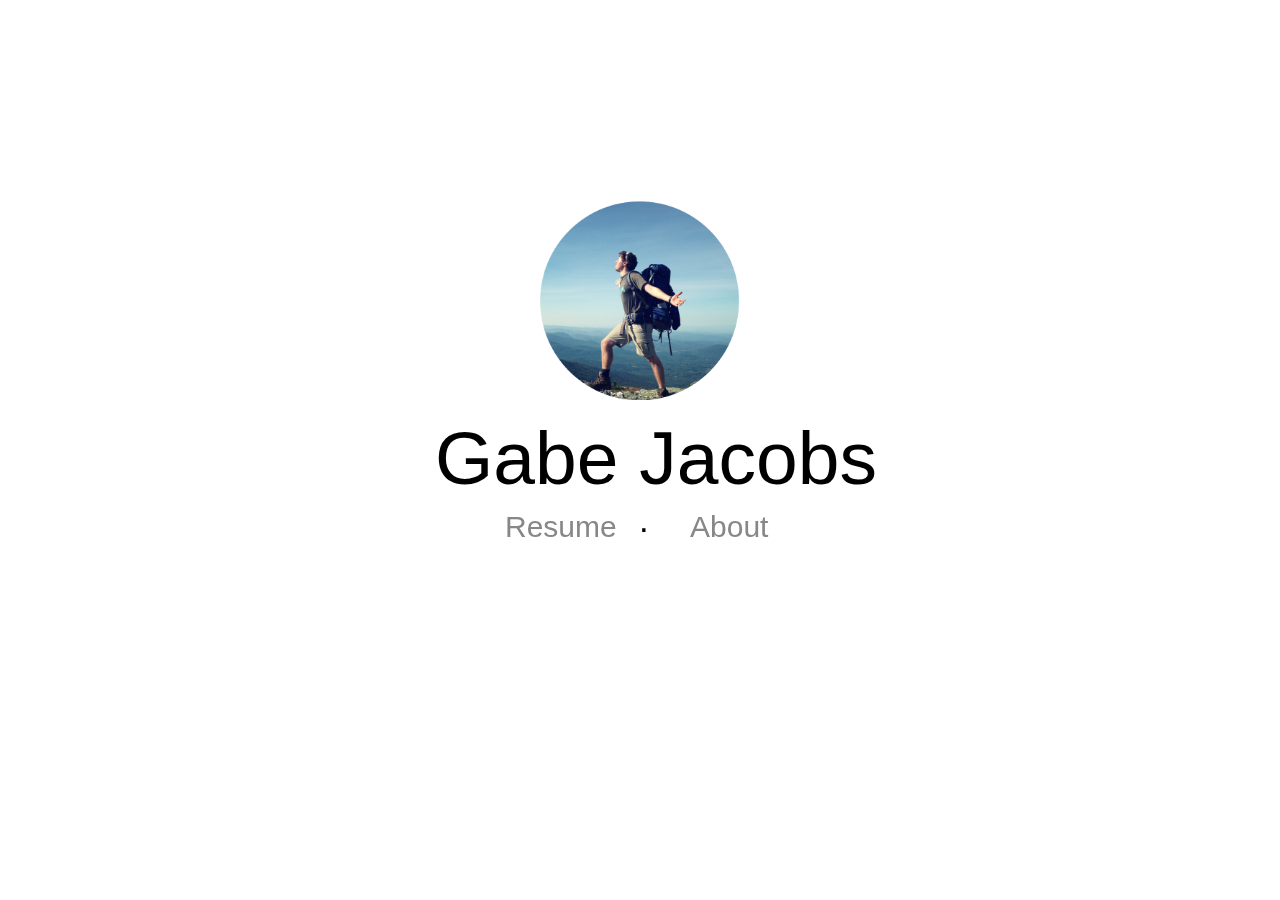
<file: index.html>
<!DOCTYPE html>
<html>

<head>
<meta charset='utf-8'>
    <title>Gabe Jacobs - iOS Developer</title>
    <meta content='width=device-width, initial-scale=1, minimum-scale=1.0, maximum-scale=1.0, minimal-ui' name='viewport'>
    <link href='favicon.ico' rel='shortcut icon'>
    <link href='/images/favicon.ico' rel='icon'>
     
<link rel="stylesheet" type="text/css" href="style.css">
</head>

<body>
<div id="biopic">
	<img src="Gabe@2x.png" alt="Bio Pic" style="width:200px;height:200px">
</div>

<h1 class="gabe">Gabe Jacobs</h1>

<a class="bio" href="/bio.html">About</a>
<a class="resume" href="/resume.html">Resume</a>
<h2 class="dot"> &middot; </h2>

</body>
</html>
</file>
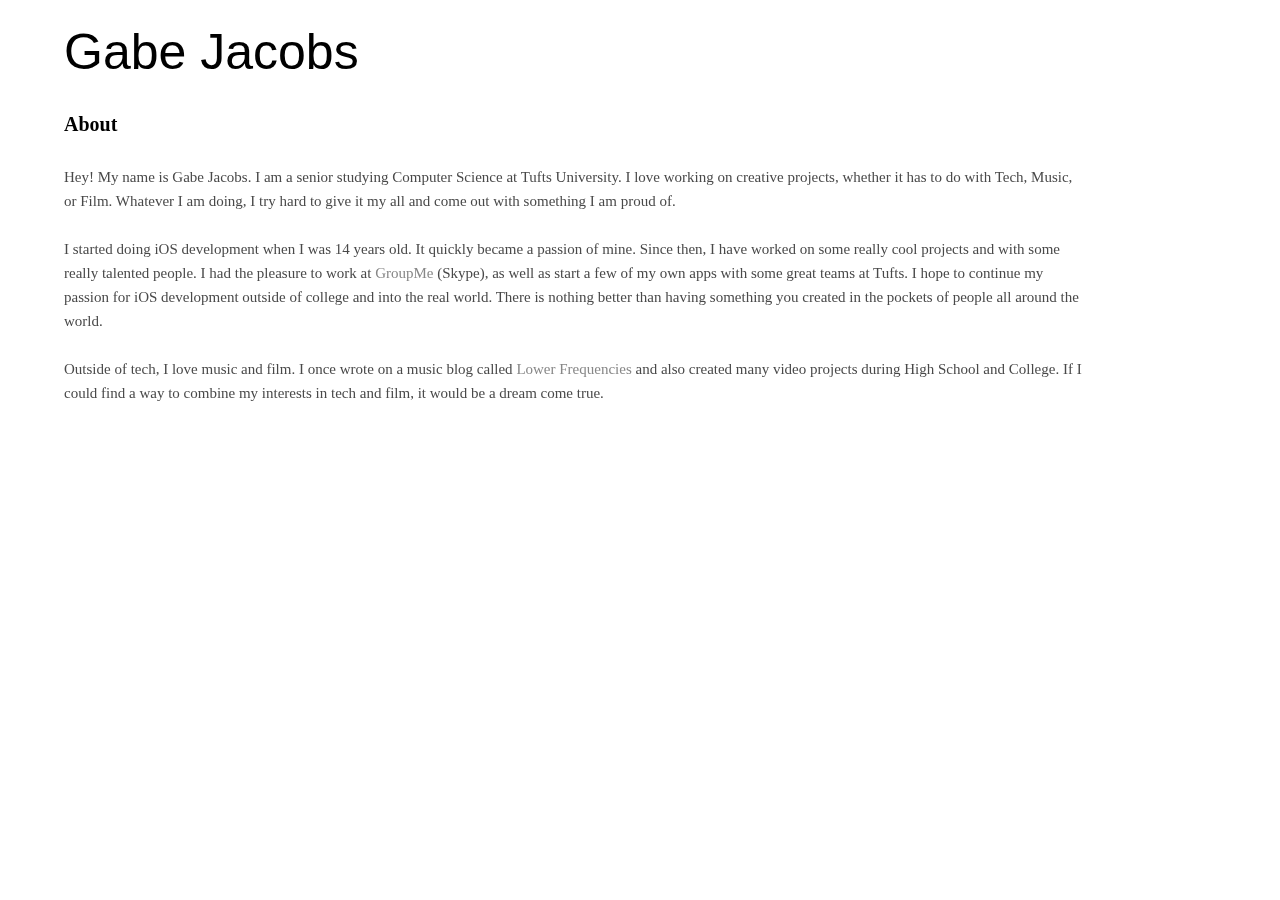
<file: bio.html>
<!DOCTYPE html>
<html>

<head>
<meta charset='utf-8'>
    <title>Gabe Jacobs - iOS Developer</title>
    <meta content='width=device-width, initial-scale=1, minimum-scale=1.0, maximum-scale=1.0, minimal-ui' name='viewport'>
    <link href='favicon.ico' rel='shortcut icon'>
    <link href='/images/favicon.ico' rel='icon'>
     
<link rel="stylesheet" type="text/css" href="bio.css">
</head>

<body>

<a href="/"><h1 class="gabe">Gabe Jacobs</h1></a>

<h1 class="title">About</h1>

<p class="entry">Hey! My name is Gabe Jacobs. I am a senior studying Computer Science at Tufts University. I love working on creative projects, whether it has to do with Tech, Music, or Film. Whatever I am doing, I try hard to give it my all and come out with something I am proud of.<br><br>I started doing iOS development when I was 14 years old. It quickly became a passion of mine. Since then, I have worked on some really cool projects and with some really  talented people. I had the pleasure to work at <a href="https://groupme.com/">GroupMe</a> (Skype), as well as start a few of my own apps with some great teams at Tufts. I hope to continue my passion for iOS development outside of college and into the real world. There is nothing better than having something you created in the pockets of people all around the world.<br><br>Outside of tech, I love music and film. I once wrote on a music blog called <a href="http://lowerfrequencies.com/">Lower Frequencies</a> and also created many video projects during High School and College. If I could find a way to combine my interests in tech and film, it would be a dream come true.</p>



</body>
</html>
</file>
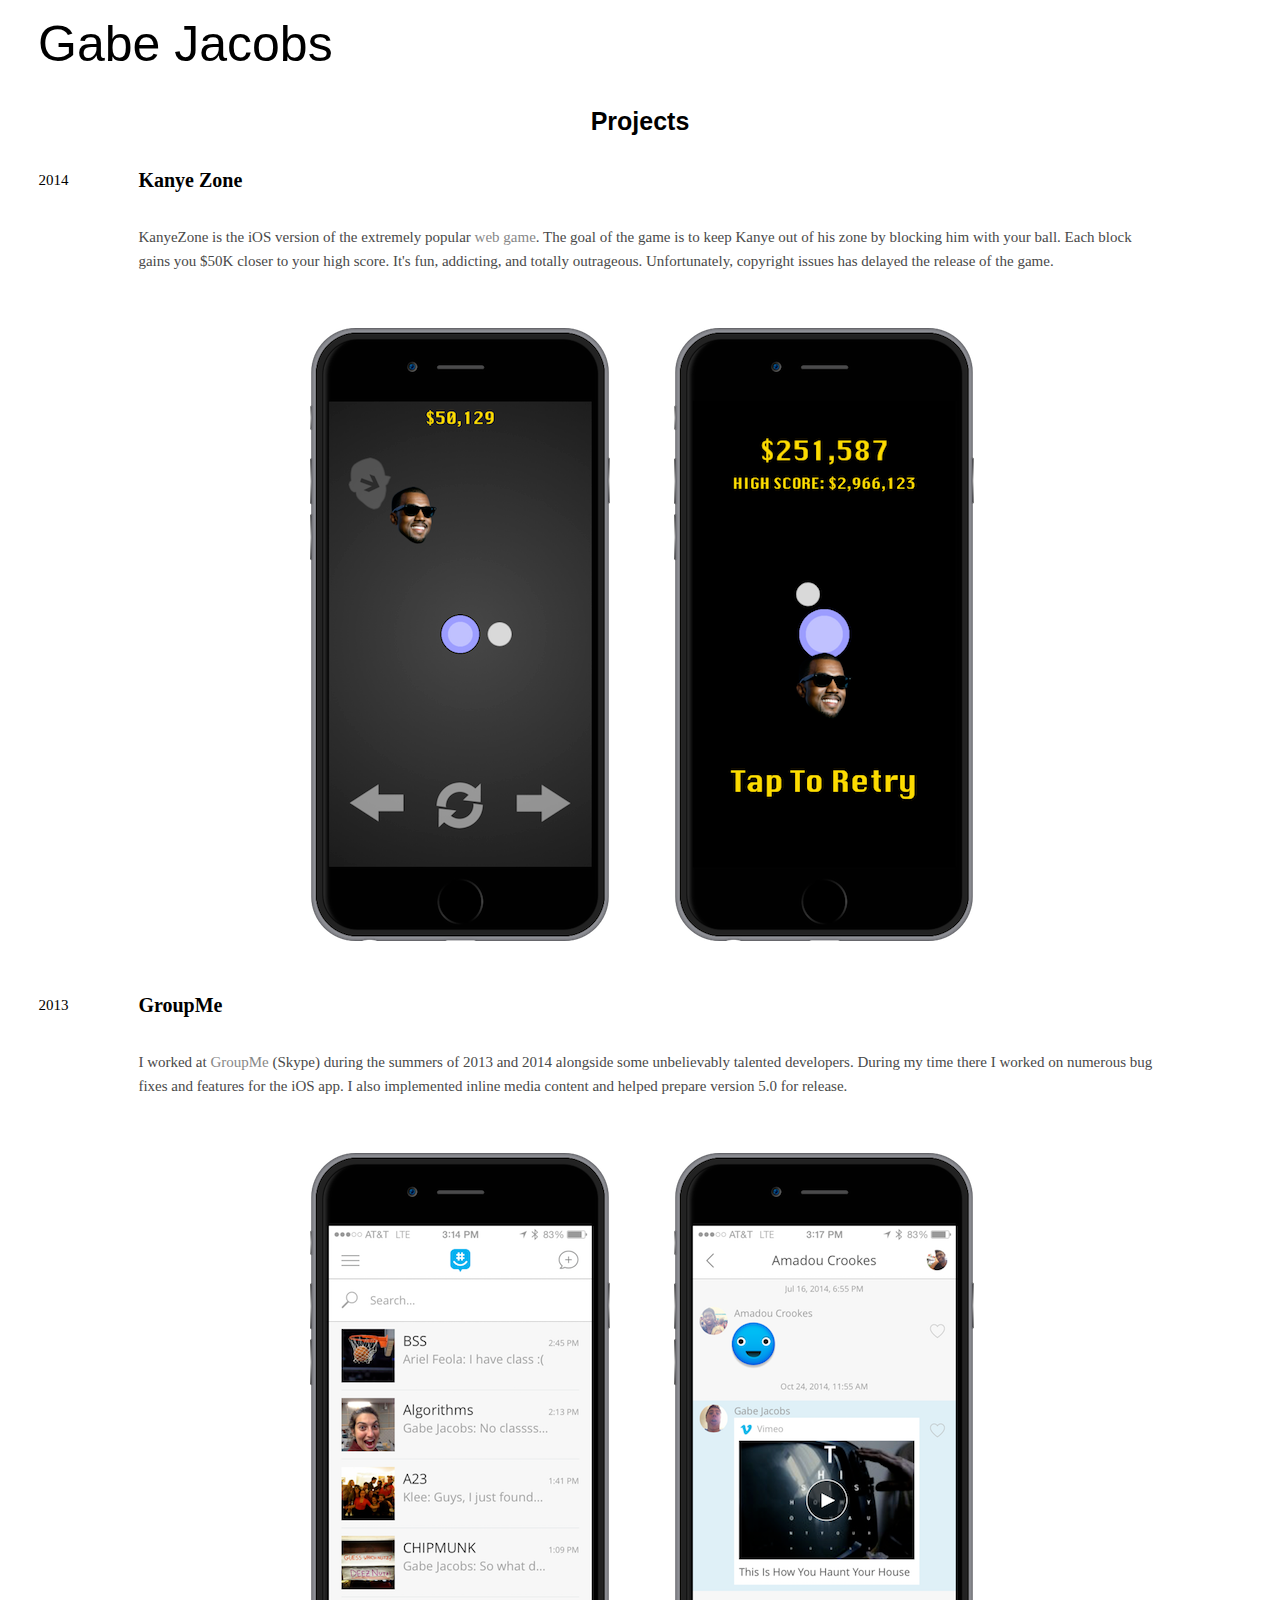
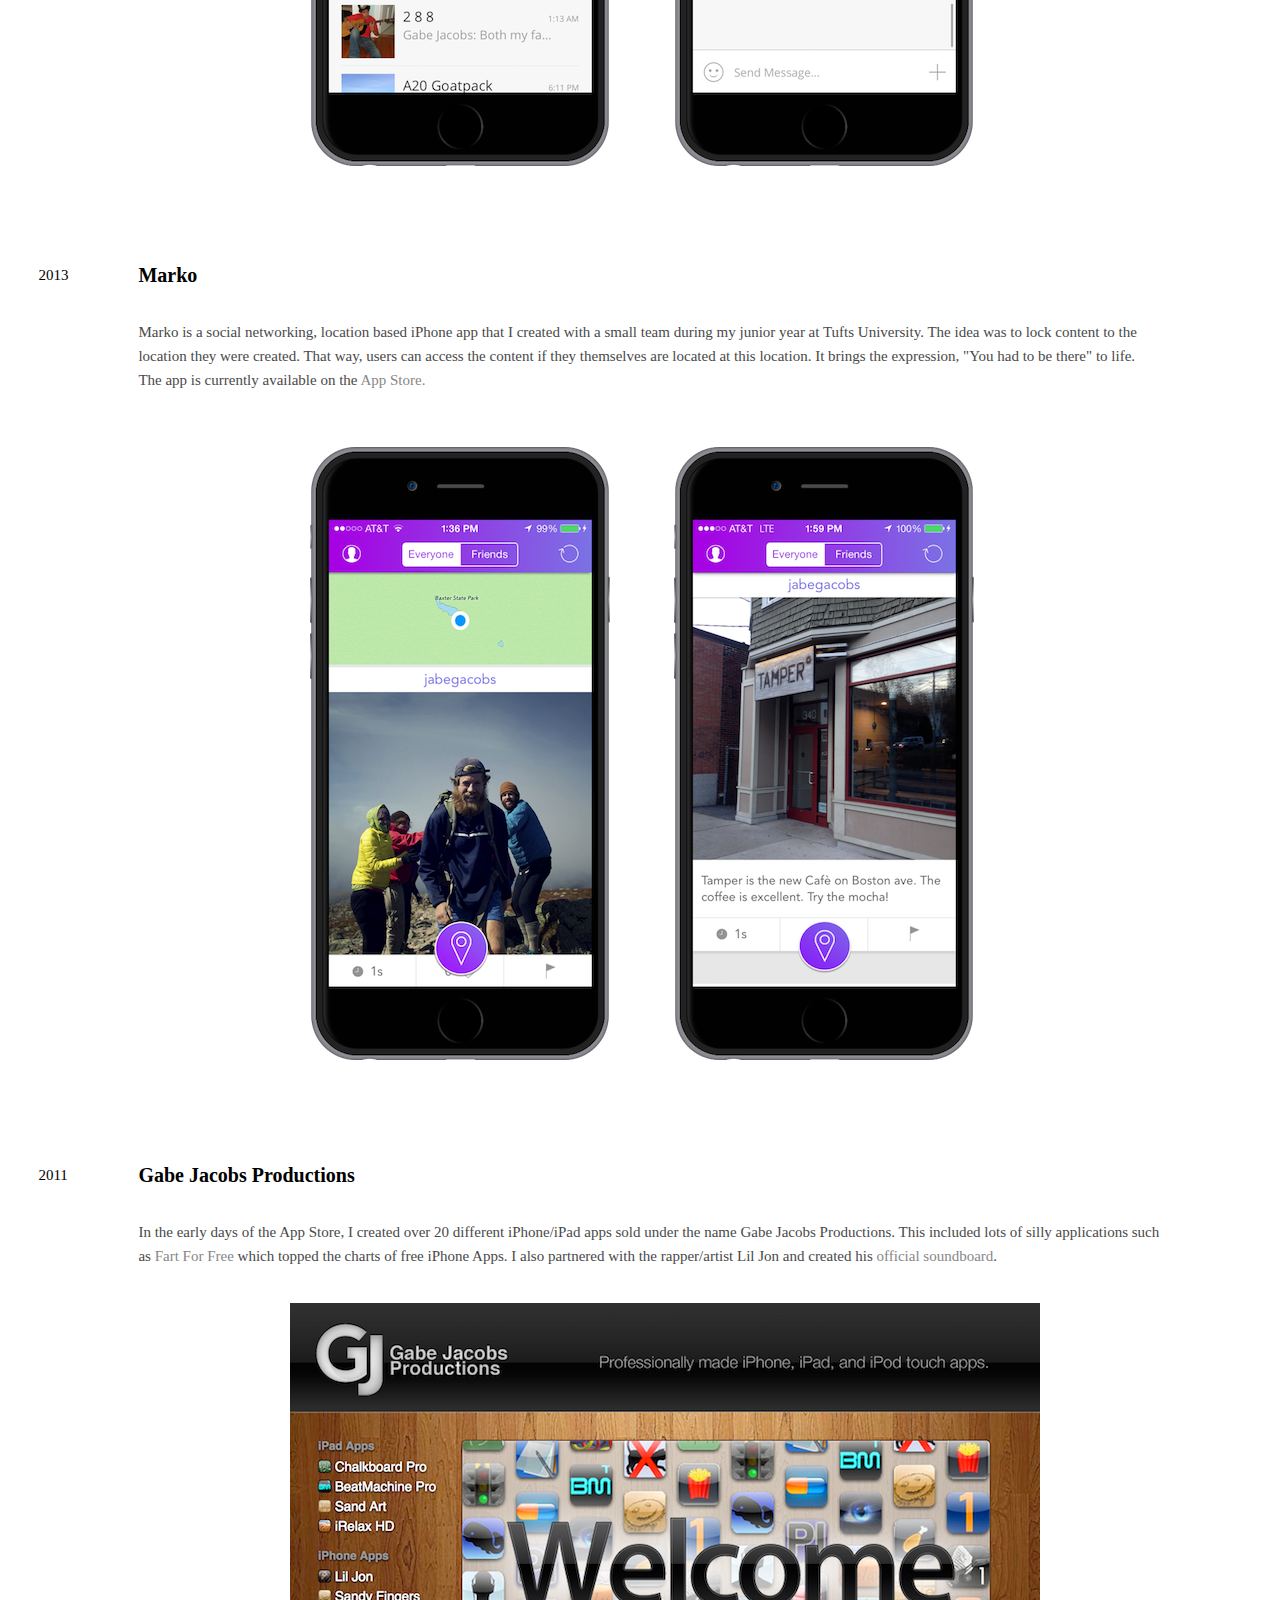
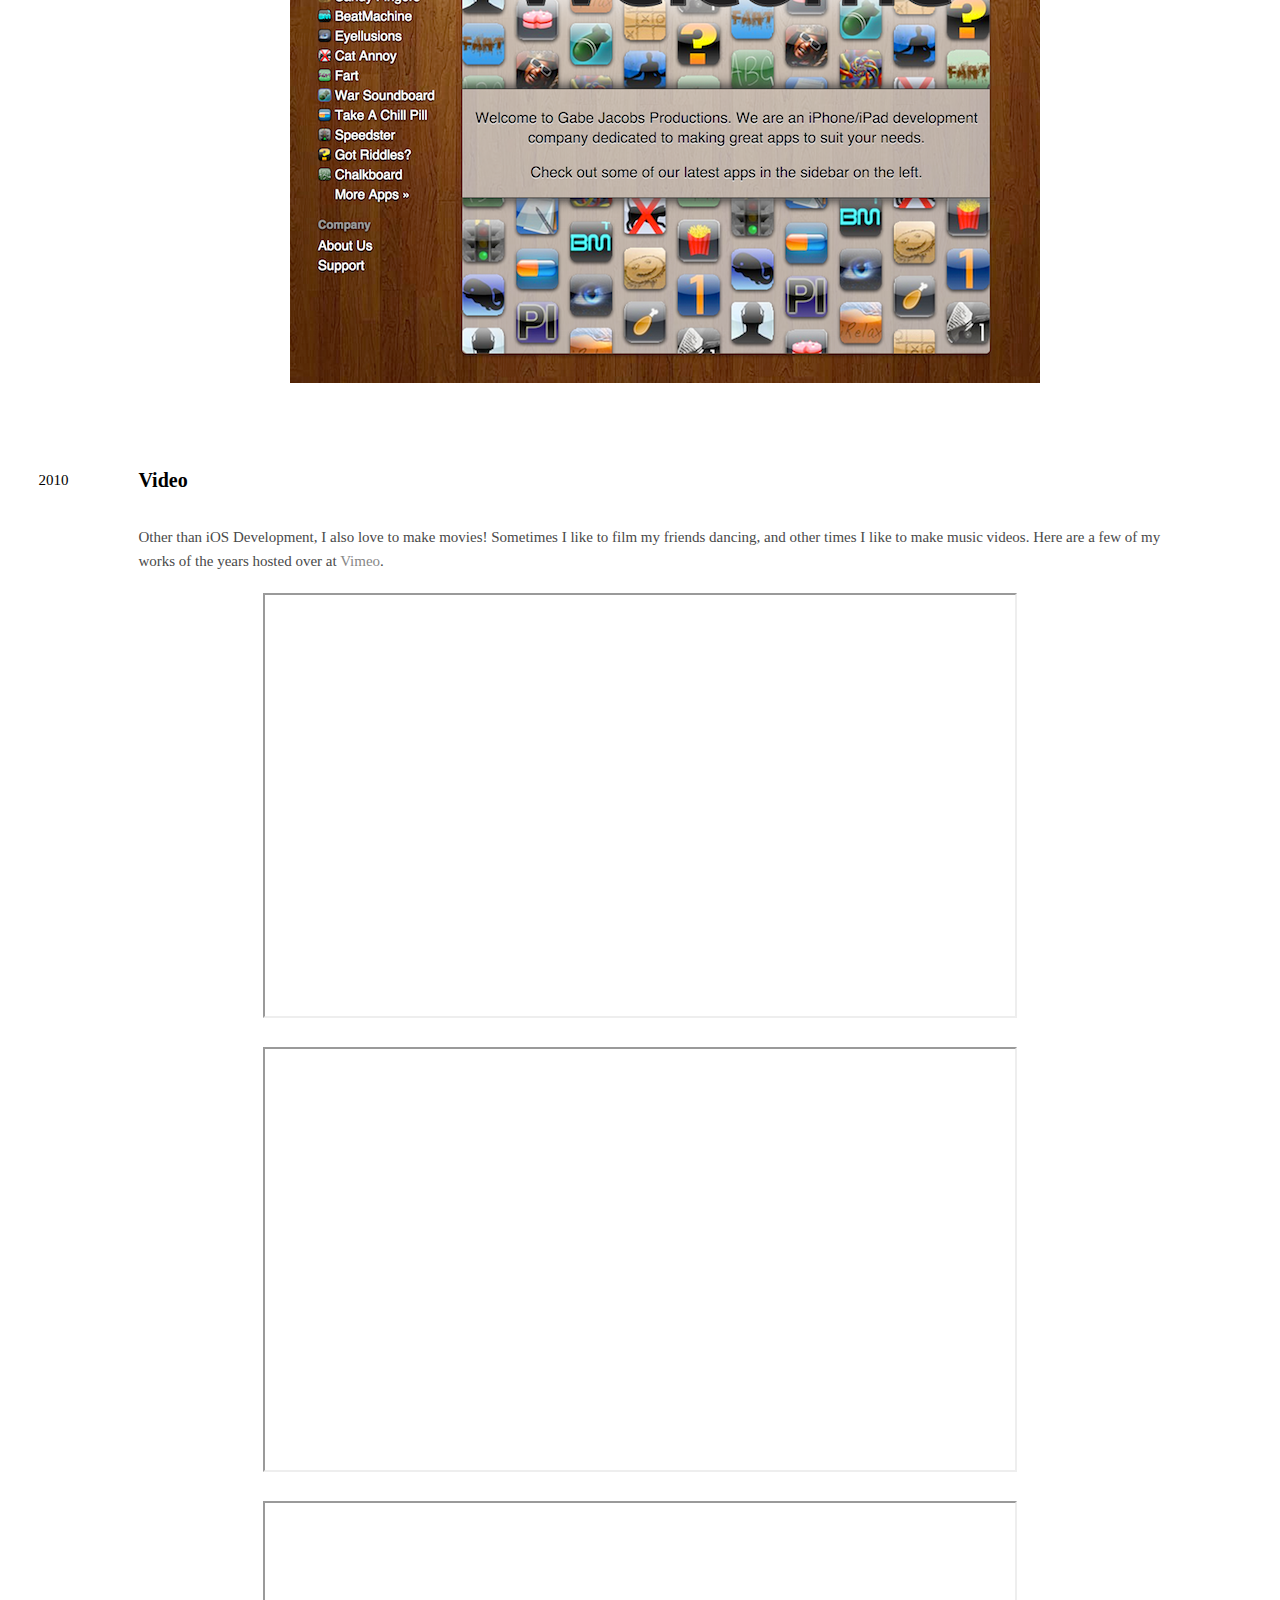
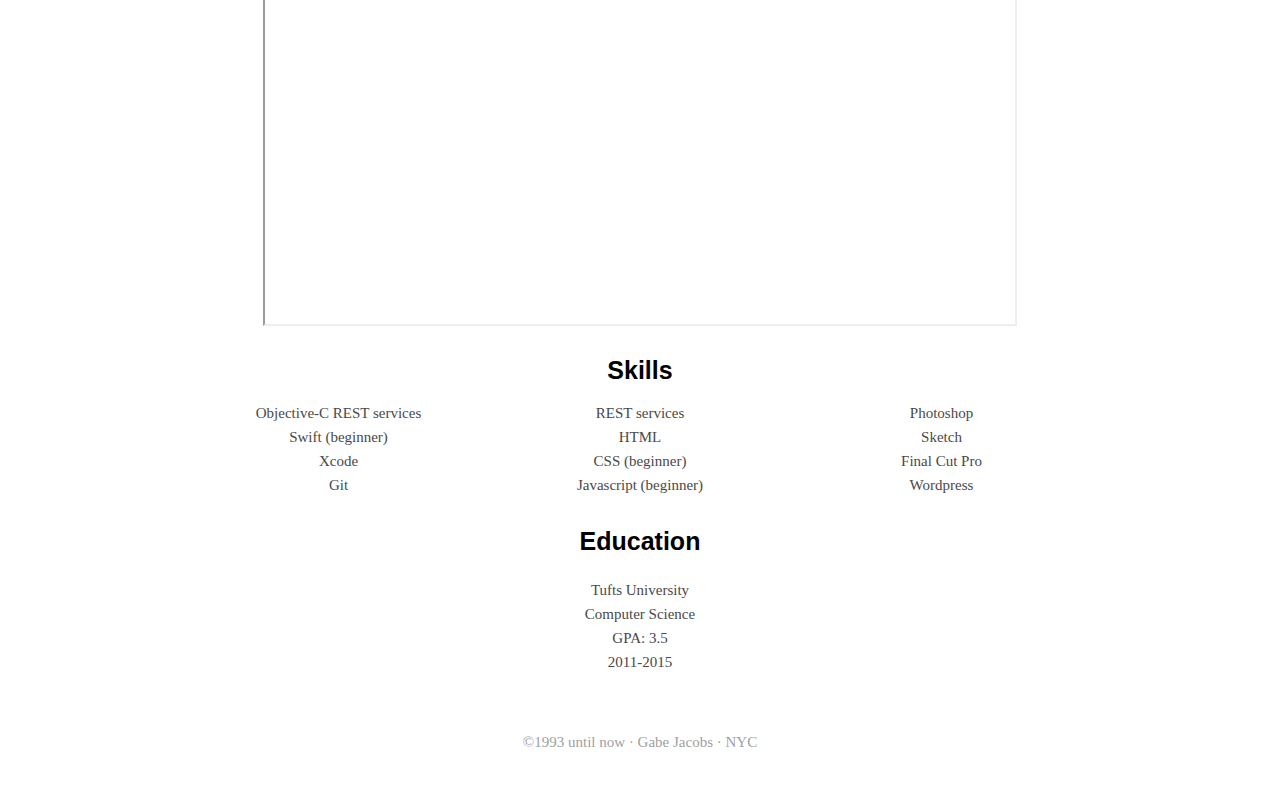
<file: resume.html>
<!DOCTYPE html>
<html>

<head>
<meta charset='utf-8'>
    <title>Gabe Jacobs - iOS Developer</title>
    <meta content='width=device-width, initial-scale=1, minimum-scale=1.0, maximum-scale=1.0, minimal-ui' name='viewport'>
    <link href='favicon.ico' rel='shortcut icon'>
    <link href='/images/favicon.ico' rel='icon'>
    
<link rel="stylesheet" type="text/css" href="resume.css">
</head>

<body>

<a href="/"><h1 class="gabe">Gabe Jacobs</h1></a>

<h1 class="projects">Projects</h1>


<div id="KanyeZone">
	<h2 class="date">2014</h2>
	<h1 class="title">Kanye Zone</h1>
	
	<p class="entry">KanyeZone is the iOS version of the extremely popular <a href="http://www.kanyezone.com/">web game</a>. The goal of the game is to keep Kanye out of his zone by blocking him with your ball. Each block gains you $50K closer to your high score. It's fun, addicting, and totally outrageous. Unfortunately, copyright issues has delayed the release of the game. </p>
	
	<div class="screens">
		<img class="screen1" src="KanyeZone1.png" alt="Smiley face" height="613" width="300">
		<img class="screen2" src="KanyeZone2.png" alt="Smiley face" height="613" width="300">
	</div>
	
</div>
<div id="GroupMe">
	<h2 class="date">2013</h2>
	<h1 class="title">GroupMe</h1>
	
	<p class="entry">I worked at <a href="https://groupme.com/">GroupMe</a> (Skype) during the summers of 2013 and 2014 
	alongside some unbelievably talented developers. During my time there I 
	worked on numerous bug fixes and features for the iOS app. I also 
	implemented inline media content and helped prepare version 5.0 for 
	release.</p>
	
	<div class="screens">
		<img class="screen1" src="GroupMe1.png" alt="Smiley face" height="613" width="300">
		<img class="screen2" src="GroupMe2.png" alt="Smiley face" height="613" width="300">
	</div>
	
</div>

<div id="Marko">
	<h2 class="date">2013</h2>
	<h1 class="title">Marko</h1>
	
	<p class="entry">Marko is a social networking, location based iPhone app that I created 
	with a small team during my junior year at Tufts University. The idea was to lock content to the location they were created. That way, users can access the content if they themselves are located at this location. It brings the expression, "You had to be there" to life. The app is currently available on the <a href="https://itunes.apple.com/us/app/marko/id750824884?mt=8">App Store.</a></p>
	
	<div class="screens">
		<img class="screen1" src="Marko1.png" alt="Smiley face">
		<img class="screen2" src="Marko2.png" alt="Smiley face">
	</div>
	
</div>

<div id="GJP">
	<h2 class="date">2011</h2>
	<h1 class="title">Gabe Jacobs Productions</h1>
	
	<p class="entry">In the early days of the App Store, I created over 20 different iPhone/iPad apps sold under the name Gabe Jacobs Productions. This included lots of silly applications such as <a href="https://itunes.apple.com/us/app/fart-for-free/id300897713?mt=8">Fart For Free</a> which topped the charts of free iPhone Apps. I also partnered with the rapper/artist Lil Jon and created his <a href="https://itunes.apple.com/us/app/lil-jon-official-soundboard/id329941431?mt=8">official soundboard</a>.</p>
	
	<div class="screens">
		<img class="large" src="gjp.png" alt="Smiley face">
	</div>
	
</div>

<div id="Video">
	<h2 class="date">2010</h2>
	<h1 class="title">Video</h1>
	
	
	<p class="entry">Other than iOS Development, I also love to make movies! Sometimes I like to film my friends dancing, and other times I like to make music videos. Here are a few of my works of the years hosted over at <a href="https://vimeo.com/user14906272">Vimeo</a>.</p>
	<div class="videoWrapper1">
	<iframe class= "video" src="http://player.vimeo.com/video/54330800" width="750" height="421"></iframe> 
	</div>
	<div class="videoWrapper2">
	<iframe class= "video" src="http://player.vimeo.com/video/78089076" width="750" height="421"></iframe> 
	</div>
	<div class="videoWrapper3">
	<iframe class= "video" src="http://player.vimeo.com/video/71181191" width="750" height="421"></iframe> 
	</div>
	
</div>

<h1 class="skills">Skills</h1>
<div class="skillsText">
   <div class="column-center">REST services<br>
   HTML<br>
   CSS (beginner)<br>
   Javascript (beginner)<br></div>
   <div class="column-left">Objective-C REST services<br>
   Swift (beginner)<br>
   Xcode<br>
   Git<br></div>
   <div class="column-right">Photoshop<br>
   Sketch<br>
   Final Cut Pro<br>
   Wordpress<br></div>
</div>

<h1 class="education">Education</h1>

<p class="educationText">Tufts University<br>Computer Science<br>GPA: 3.5<br>2011-2015</p>
<div id='footer'>
      ©1993 until now  ·  Gabe Jacobs   ·  NYC
</div>



</body>
</html>
</file>
<file: style.css>
body,html {
    background-color: white;
    
}

.gabe {
	
    color: rgba(0, 0, 0, 1.0);
	text-align: center;
	font: 75px 'HelveticaNeue-UltraLight', 'Helvetica Neue Light', 'Helvetica Neue', Helvetica, Arial, 'Lucida Grande', sans-serif;
	font-weight: 400;
	position: fixed;
	left: 50%;
	margin-top: 15px;
	margin-left:-205px;
}

.bio {
	
    color: rgba(0, 0, 0, 1.0);
	text-align: center;
	font: 30px 'HelveticaNeue-UltraLight', 'Helvetica Neue Light', 'Helvetica Neue', Helvetica, Arial, 'Lucida Grande', sans-serif;
	font-weight: 400;
	position: fixed;
	left: 50%;
	margin-top: 110px;
	margin-left:50px;
}
.dot {
	
    color: rgba(0, 0, 0, 1.0);
	text-align: center;
	font: 35px 'Helvetica Neue Light', 'Helvetica Neue Light', 'Helvetica Neue', Helvetica, Arial, 'Lucida Grande', sans-serif;
	font-weight: 400;
	position: fixed;
	left: 50%;
	margin-top: 108px;
	margin-left:-2px;
}
.resume {
	
    color: rgba(0, 0, 0, 1.0);
	text-align: center;
	font: 30px 'HelveticaNeue-UltraLight', 'Helvetica Neue Light', 'Helvetica Neue', Helvetica, Arial, 'Lucida Grande', sans-serif;
	font-weight: 400;
	position: fixed;
	left: 50%;
	margin-top: 110px;
	margin-left:-135px;
}

.title {

	font: 20px "Avenir Next";
	font-weight: 600;
	position: absolute;
	left: 100px;
	top: -4px;
	color: #000000;
}

p.entry {
	
    font: 15px/24px "Avenir Next";
	position: relative;
	top: 50px;
	width: 85%;
	left: 100px;
	color: #494949;
}

#biopic{
	margin-left: auto;
	margin-right: auto;
	width: 200px;
	height: 200px;
	
	vertical-align: middle;
	margin-top: 200px;
	position: relative;
}

a:link {

	text-decoration: none;
    color: #878787;
}

/* mouse over link */
a:hover {
    color: #878787;
	text-decoration: underline;
}

/* visited link */
a:visited {
    color: #878787;
	text-decoration: none;
}

/* selected link */
a:active {
    color: #878787;
}
</file>
<file: bio.css>
body,html {
    background-color: white;
	width: 100%;
}

.gabe {
	
    color: rgba(0, 0, 0, 1.0);
	font: 50px 'HelveticaNeue-UltraLight', 'Helvetica Neue Light', 'Helvetica Neue', Helvetica, Arial, 'Lucida Grande', sans-serif;
	font-weight: 400;
	position: fixed;
	left:5%;
	margin-top: 15px;
}

.title {

	font: 20px "Avenir Next";
	font-weight: 600;
	position: fixed;
	left: 5%;
	
	top: 100px;
	color: #000000;
}

p.entry {
	
    font: 15px/24px "Avenir Next";
	position: fixed;
	left: 5%;
	top: 150px;
	width:80%;
	color: #000000;	color: #494949;
}

a:link {

	text-decoration: none;
    color: #878787;
}

/* mouse over link */
a:hover {
    color: #878787;
	text-decoration: underline;
}

/* visited link */
a:visited {
    color: #878787;
	text-decoration: none;
}

/* selected link */
a:active {
    color: #878787;
}
</file>
<file: resume.css>
body,html {
    background-color: white;
    
}

.gabe {
	
    color: rgba(0, 0, 0, 1.0);
	font: 50px 'HelveticaNeue-UltraLight', 'Helvetica Neue Light', 'Helvetica Neue', Helvetica, Arial, 'Lucida Grande', sans-serif;
	font-weight: 400;
	position: relative;
	left:30px;
	margin-top: 15px;
}

.projects {
	
    color: rgba(0, 0, 0, 1.0);
	font: 25px "Helvetica Neue Light", "Helvetica Neue", Helvetica, Arial, "Lucida Grande", sans-serif;
	font-weight: bold;
	position: relative;
	margin-top: 10px;
	text-align: center;
	right: auto;
	left: auto;
}

.skills {
	
    color: rgba(0, 0, 0, 1.0);
	font: 25px "Helvetica Neue Light", "Helvetica Neue", Helvetica, Arial, "Lucida Grande", sans-serif;
	font-weight: bold;
	position: relative;
	margin-top: 5020px;
	text-align: center;
	right: auto;
	left: auto;
}

.education {
	
    color: rgba(0, 0, 0, 1.0);
	font: 25px "Helvetica Neue Light", "Helvetica Neue", Helvetica, Arial, "Lucida Grande", sans-serif;
	font-weight: bold;
	position: relative;
	margin-top: 30px;
	text-align: center;
	right: auto;
	left: auto;
}

.column-left{ 
	float: left; width: 33%; 
	font: normal 15px/24px "Avenir Next";
	position: relative;
	color: #494949;
	bottom: 0;
}
.column-right{
	float: right; width: 33%; 
	font: normal 15px/24px "Avenir Next";
	position: relative;
	color: #494949;
	bottom: 0;
}
.column-center{
	display: inline-block;width: 33%; 
	font: normal 15px/24px "Avenir Next";
	position: relative;
	color: #494949;
	bottom: 0;
}
.skillsText{
	margin-right: auto;
	margin-left: auto;
	width: 900px;
	position: relative;
	text-align: center;
}


p.educationText {
	
    font: 15px/24px "Avenir Next";
	position: relative;
	top: 5px;
	width: 50%;
	color: #494949;
	text-align: center;
	margin-right: auto;
	margin-left: auto;
}


#KanyeZone {
	color: #4c1d1d;
	width: 94%;
	height: 900px;
	top: 80px;
	left: 3%;
	margin-top: 80px;
	position: absolute;
	background-color: #ffffff;
}

.date {
	
    font: 15px "Avenir Next";
	position: absolute;
	color: #000000;
}

.title {

	font: 20px "Avenir Next";
	font-weight: 600;
	position: absolute;
	left: 100px;
	top: -4px;
	color: #000000;
}

p.entry {
	
    font: 15px/24px "Avenir Next";
	position: relative;
	top: 50px;
	width: 85%;
	left: 100px;
	color: #494949;
}

.screens {
	width: 650px;
	position: relative;
	top: 90px;
	margin-right: auto;
	margin-left: auto;
	left: -75px;
}


img.screen1 {
	position: relative;
	left: 70px;
}

img.screen2 {
	position: relative;
	left: 130px;
}

#GroupMe {
	color: #4c1d1d;
	width: 94%;
	height: 600px;
	top: 950px;
	left: 3%;
	margin-top: 35px;
	position: absolute;
	background-color: #ffffff;
}

#Marko {
	color: #4c1d1d;
	width: 94%;
	height: 600px;
	top: 1820px;
	left: 3%;
	margin-top: 35px;
	position: absolute;
	background-color: #ffffff;
}

#GJP {
	color: #4c1d1d;
	width: 94%;
	height: 600px;
	top: 2720px;
	left: 3%;
	margin-top: 35px;
	position: absolute;
	background-color: #ffffff;
}

#Video {
	color: #4c1d1d;
	width: 94%;
	height: 600px;
	top: 3625px;
	left: 3%;
	margin-top: 35px;
	position: absolute;
	background-color: #ffffff;
}

.large{

	position: relative;
	margin-right: auto;
	margin-left: auto;
	padding-left: 50px;
	margin-top: -20px;
}

.videoWrapper1 {
  	text-align:center;
	padding-top: 55px;
}
.videoWrapper2 {
  	text-align:center;
	padding-top: 25px;
}
.videoWrapper3 {
  	text-align:center;
	padding-top: 25px;
}

#footer {
	text-align: center;
	font: 15px "Avenir Next";
	position: relative;
	top: 50px;
	color: #a0a0a0;
	padding-bottom: 40px;
}


a:link {

	text-decoration: none;
    color: #878787;
}

/* mouse over link */
a:hover {
    color: #878787;
	text-decoration: underline;
}

/* visited link */
a:visited {
    color: #878787;
	text-decoration: none;
}

/* selected link */
a:active {
    color: #878787;
}
</file>
